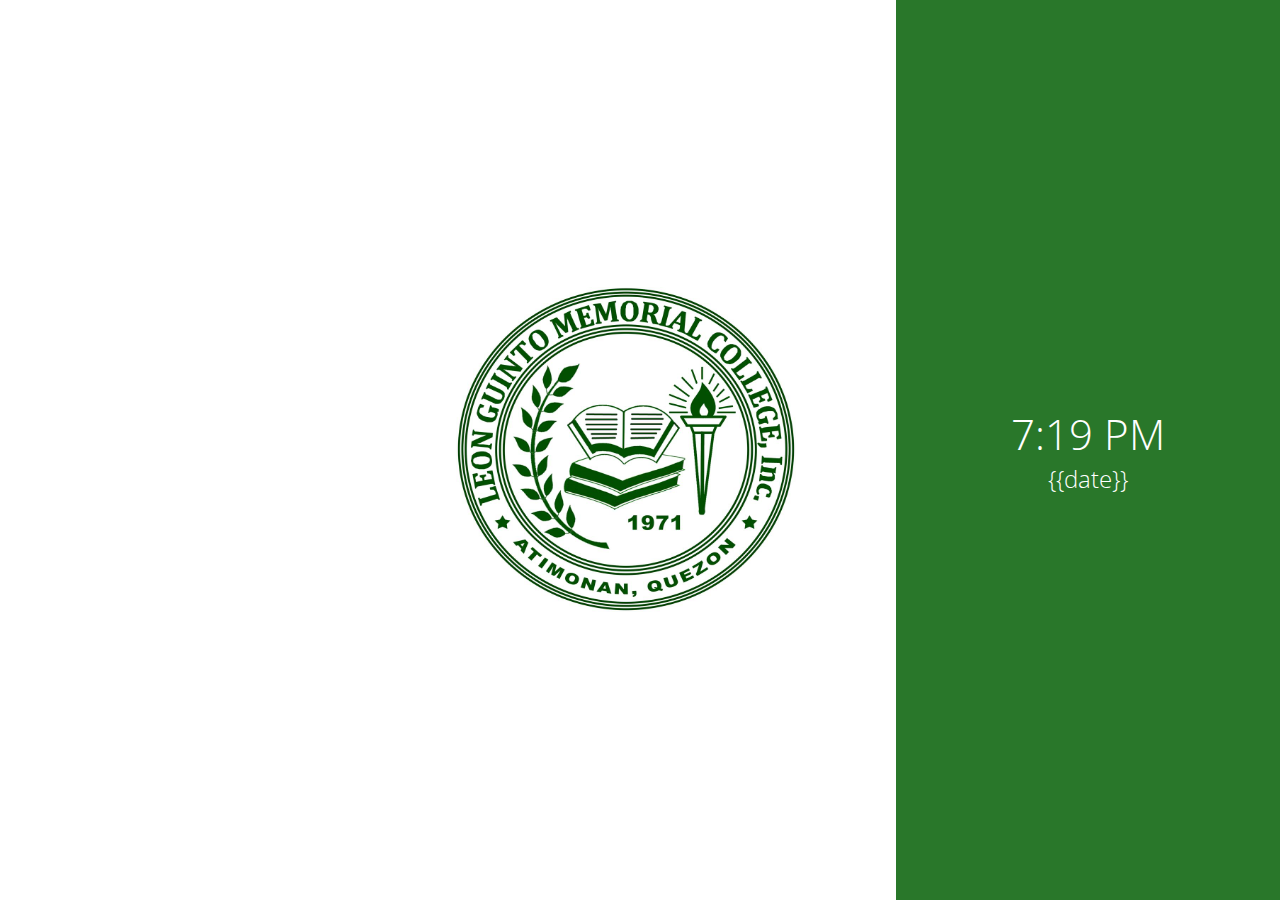
<file: src/templates/index.html>
<html lang="en">
<head>
	<meta charset="UTF-8">
	<link rel="stylesheet" href="../static/css/style.css">
</head>

<body onload="startTime(), status_report(), retry()">
	<div id="main">
		<div class="logo-container">
			<div>
				<img class="logo" src="../static/images/lgmc.jpg">
			</div>
		</div>
		<div class="main-left">
		<div class="info-container">
		</div>
		</div>
		<div class="main-right">
			<div class="clock">
				<span id="time"></span><br />
				<span id="date">{{date}}</span>
			</div>
		</div>
		<form id="id-number-input" onsubmit="post()">	
			<input type="text" id="number" autocomplete="off"><br>
			<input type="submit">
		</form>
	</div>

	<script src="../static/js/jquery-1.11.0.min.js"></script>
	<script src="../static/js/animations.js"></script>
	<script src="../static/js/functions.js"></script>
	
</body>
</html>
</file>
<file: src/static/css/style.css>
@font-face{
		font-family: OpenSans;
		src:url('../fonts/OpenSans-Light.ttf');
	}

@font-face {
  	font-family: 'Lato';
  	src:url('../fonts/Lato-Regular.eot') format('eot'),
    	url('../fonts/Lato-Regular.woff') format('woff'),
    	url('../fonts/Lato-Regular.ttf') format('truetype');
}

html, body{
	height: 100%;
	width: 100%;
	margin: 0;
	font-family: OpenSans;
	position: fixed;
	cursor: none;
}

#main{
	height: 100%;
	width: 100%;
}

#id-number-input{
	opacity:0;
	filter:alpha(opacity=0);
}

.main-right{
	float: left;
	width: 30%;
	height: 100%;
	text-align: center;
	display: -webkit-flex;
	display: flex;
	-webkit-flex-direction: column;
	flex-direction: column;
	-webkit-align-items: center;
	align-items: center;
	-webkit-justify-content: center;
	justify-content: center;
	color: #fff;
	background-color: #29772a;
}

/*.clock{
	margin-bottom: 20px;
}*/

#time{
	font-size: 42px;
	/*color: #BDBDBD;	*/
}

#date{
	font-size: 24px;
	/*color: #949494;	*/
	margin-bottom: 20px;
}

.main-left{
	position: relative;
	color: #798088;
	float: left;
	height: 100%;
	width: 70%;
	background-color: #FFFFFF;
	/*text-align: center;*/
}

.info-container{
	height: 100%;
	width: 100%;
	display: -webkit-flex;
	display: flex;
	-webkit-flex-direction: row;
	flex-direction: row;
	-webkit-align-items: center;
	align-items: center;
	-webkit-justify-content: center;
	justify-content: center;
}

.student-pic-display{
	float: left;
	height: 500px;
	width: 350px;
}

.student-pic-display img{
	height: 100%;
	width: 100%;
}

.student-info-display{
	float: left;
	height: 100%;
}

.logo-container{
	position: absolute;
	left: -100;
	top: 50%;
  	transform: translateY(-50%);
	height: 326px;
	width: 70%;
	background-color: #FFFFFF;
	z-index: 100;
}

.logo{
	height: 325px;
	width: 340px;
	float: right;
}

.student-info{
	float: right;
	width: 100%;
	position: relative;
  	top: 50%;
  	transform: translateY(-50%);
  	/*text-align: center;*/
}

.student-label{
	margin-top: 10px;
	color: #6B6B6B;

	font-size: 36px;
}

.student-text{
	margin-top: 10px;
	margin-left: 10px;
	font-size: 36px;
	color: #29772a;
	font-weight: bold;
}

#footer{
	position: absolute;
	bottom: -60px;
	z-index: 100;
	height: 60px;
	width: 70%;
}

.action{
	float: left;
	height: 100%;
	width: 50%;
	text-align: center;
	font-size: 32px;
	padding-top: 5px;
}

.error{
	
}

form{
	position: absolute;
	z-index: 100;
}
</file>
